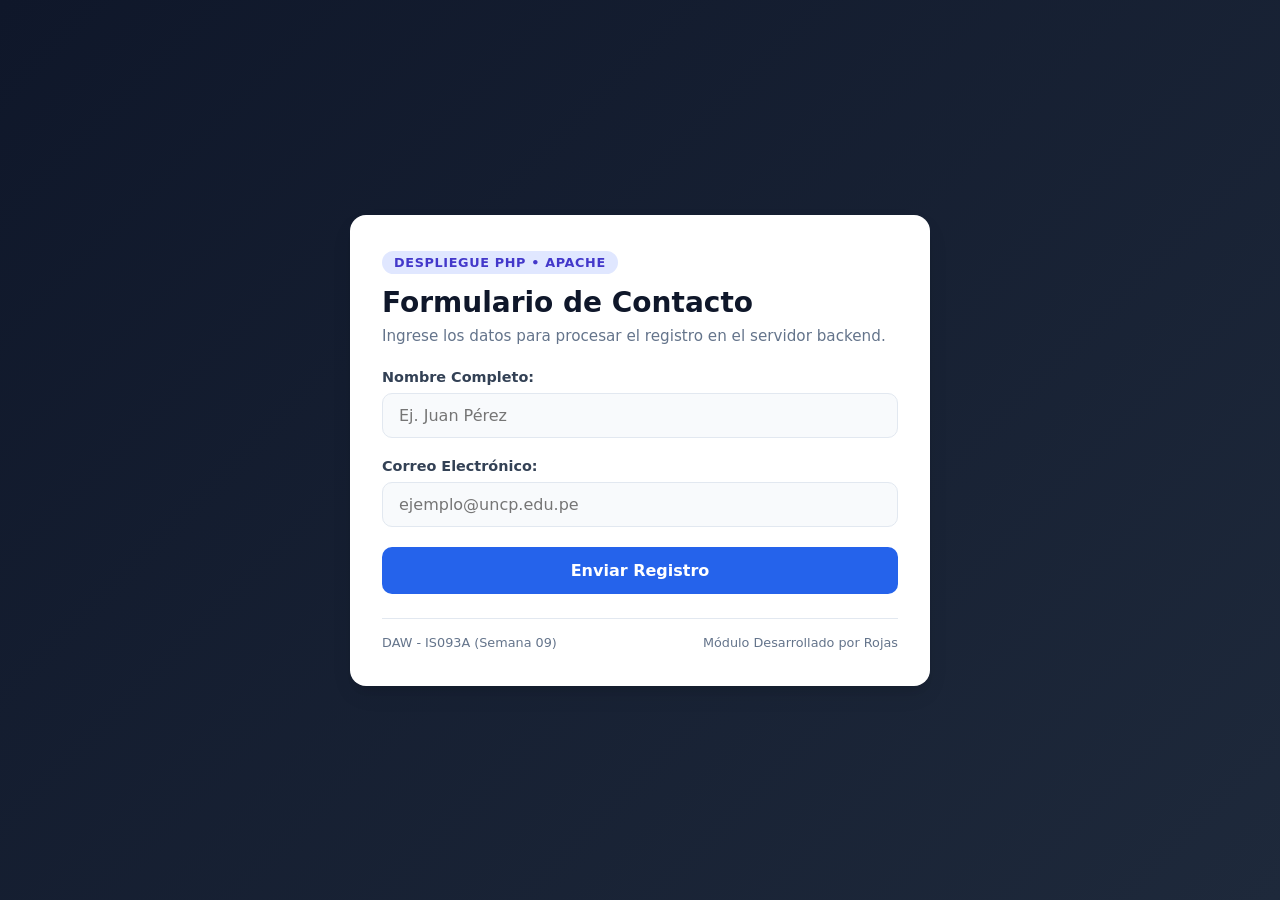
<file: php-app/index.html>
<!DOCTYPE html>
<html lang="es">
<head>
    <meta charset="UTF-8">
    <meta name="viewport" content="width=device-width, initial-scale=1.0">
    <title>Lab 09 | Registro PHP - UNCP</title>
    <link rel="stylesheet" href="style.css">
</head>
<body>
    <div class="container">
        <span class="badge">Despliegue PHP • Apache</span>
        <h2>Formulario de Contacto</h2>
        <p class="subtitle">Ingrese los datos para procesar el registro en el servidor backend.</p>

        <!-- Formulario con método POST hacia procesar.php -->
        <form action="procesar.php" method="POST">
            <div class="form-group">
                <label for="nombre">Nombre Completo:</label>
                <input 
                    type="text" 
                    id="nombre" 
                    name="nombre" 
                    placeholder="Ej. Juan Pérez" 
                    required 
                    autocomplete="name"
                >
            </div>

            <div class="form-group">
                <label for="correo">Correo Electrónico:</label>
                <input 
                    type="email" 
                    id="correo" 
                    name="correo" 
                    placeholder="ejemplo@uncp.edu.pe" 
                    required 
                    autocomplete="email"
                >
            </div>

            <button type="submit" id="btn-submit" class="btn">Enviar Registro</button>
        </form>

        <div class="footer-info">
            <span>DAW - IS093A (Semana 09)</span>
            <span>Módulo Desarrollado por Rojas</span>
        </div>
    </div>
</body>
</html>
</file>
<file: php-app/style.css>
:root {
    --primary-color: #2563eb;
    --primary-hover: #1d4ed8;
    --bg-gradient: linear-gradient(135deg, #0f172a 0%, #1e293b 100%);
    --card-bg: #ffffff;
    --text-main: #1e293b;
    --text-muted: #64748b;
    --border-color: #e2e8f0;
    --success-bg: #dcfce7;
    --success-text: #166534;
    --danger-bg: #fee2e2;
    --danger-text: #991b1b;
    --shadow: 0 10px 25px -5px rgba(0, 0, 0, 0.1), 0 8px 10px -6px rgba(0, 0, 0, 0.1);
}

* {
    margin: 0;
    padding: 0;
    box-sizing: border-box;
    font-family: 'Segoe UI', system-ui, -apple-system, sans-serif;
}

body {
    min-height: 100vh;
    background: var(--bg-gradient);
    display: flex;
    justify-content: center;
    align-items: center;
    padding: 24px 16px;
    color: var(--text-main);
}

.container {
    width: 100%;
    max-width: 580px;
    background: var(--card-bg);
    border-radius: 16px;
    padding: 36px 32px;
    box-shadow: var(--shadow);
}

.container.wide {
    max-width: 760px;
}

.badge {
    display: inline-block;
    background: #e0e7ff;
    color: #4338ca;
    padding: 4px 12px;
    border-radius: 9999px;
    font-size: 0.8rem;
    font-weight: 600;
    margin-bottom: 12px;
    text-transform: uppercase;
    letter-spacing: 0.05em;
}

h2 {
    font-size: 1.75rem;
    font-weight: 700;
    color: #0f172a;
    margin-bottom: 8px;
}

p.subtitle {
    color: var(--text-muted);
    font-size: 0.95rem;
    margin-bottom: 24px;
}

.form-group {
    margin-bottom: 20px;
}

label {
    display: block;
    font-size: 0.9rem;
    font-weight: 600;
    color: #334155;
    margin-bottom: 8px;
}

input[type="text"],
input[type="email"] {
    width: 100%;
    padding: 12px 16px;
    border: 1.5px solid var(--border-color);
    border-radius: 10px;
    font-size: 1rem;
    color: var(--text-main);
    background: #f8fafc;
    transition: all 0.2s ease-in-out;
}

input[type="text"]:focus,
input[type="email"]:focus {
    outline: none;
    border-color: var(--primary-color);
    background: #ffffff;
    box-shadow: 0 0 0 3px rgba(37, 99, 235, 0.15);
}

.btn {
    display: inline-block;
    width: 100%;
    padding: 14px;
    background: var(--primary-color);
    color: #ffffff;
    border: none;
    border-radius: 10px;
    font-size: 1rem;
    font-weight: 600;
    cursor: pointer;
    text-align: center;
    text-decoration: none;
    transition: background 0.2s ease-in-out, transform 0.1s ease;
}

.btn:hover {
    background: var(--primary-hover);
}

.btn:active {
    transform: scale(0.99);
}

.btn-secondary {
    background: #64748b;
    margin-top: 10px;
}

.btn-secondary:hover {
    background: #475569;
}

.btn-outline {
    background: transparent;
    color: var(--primary-color);
    border: 1.5px solid var(--primary-color);
    margin-top: 12px;
}

.btn-outline:hover {
    background: #eff6ff;
}

/* Alertas */
.alert {
    padding: 14px 16px;
    border-radius: 10px;
    margin-bottom: 20px;
    font-size: 0.92rem;
    display: flex;
    align-items: center;
    gap: 10px;
}

.alert-success {
    background: var(--success-bg);
    color: var(--success-text);
    border: 1px solid #bbf7d0;
}

.alert-danger {
    background: var(--danger-bg);
    color: var(--danger-text);
    border: 1px solid #fecaca;
}

/* Tabla */
.table-wrapper {
    overflow-x: auto;
    margin: 20px 0;
    border: 1px solid var(--border-color);
    border-radius: 10px;
}

table {
    width: 100%;
    border-collapse: collapse;
    font-size: 0.92rem;
    text-align: left;
}

thead th {
    background: #f1f5f9;
    color: #475569;
    font-weight: 600;
    padding: 12px 16px;
    border-bottom: 1px solid var(--border-color);
}

tbody td {
    padding: 12px 16px;
    border-bottom: 1px solid var(--border-color);
    color: #334155;
}

tbody tr:last-child td {
    border-bottom: none;
}

tbody tr:hover {
    background: #f8fafc;
}

.footer-info {
    margin-top: 24px;
    padding-top: 16px;
    border-top: 1px solid var(--border-color);
    display: flex;
    justify-content: space-between;
    font-size: 0.8rem;
    color: var(--text-muted);
}
</file>
